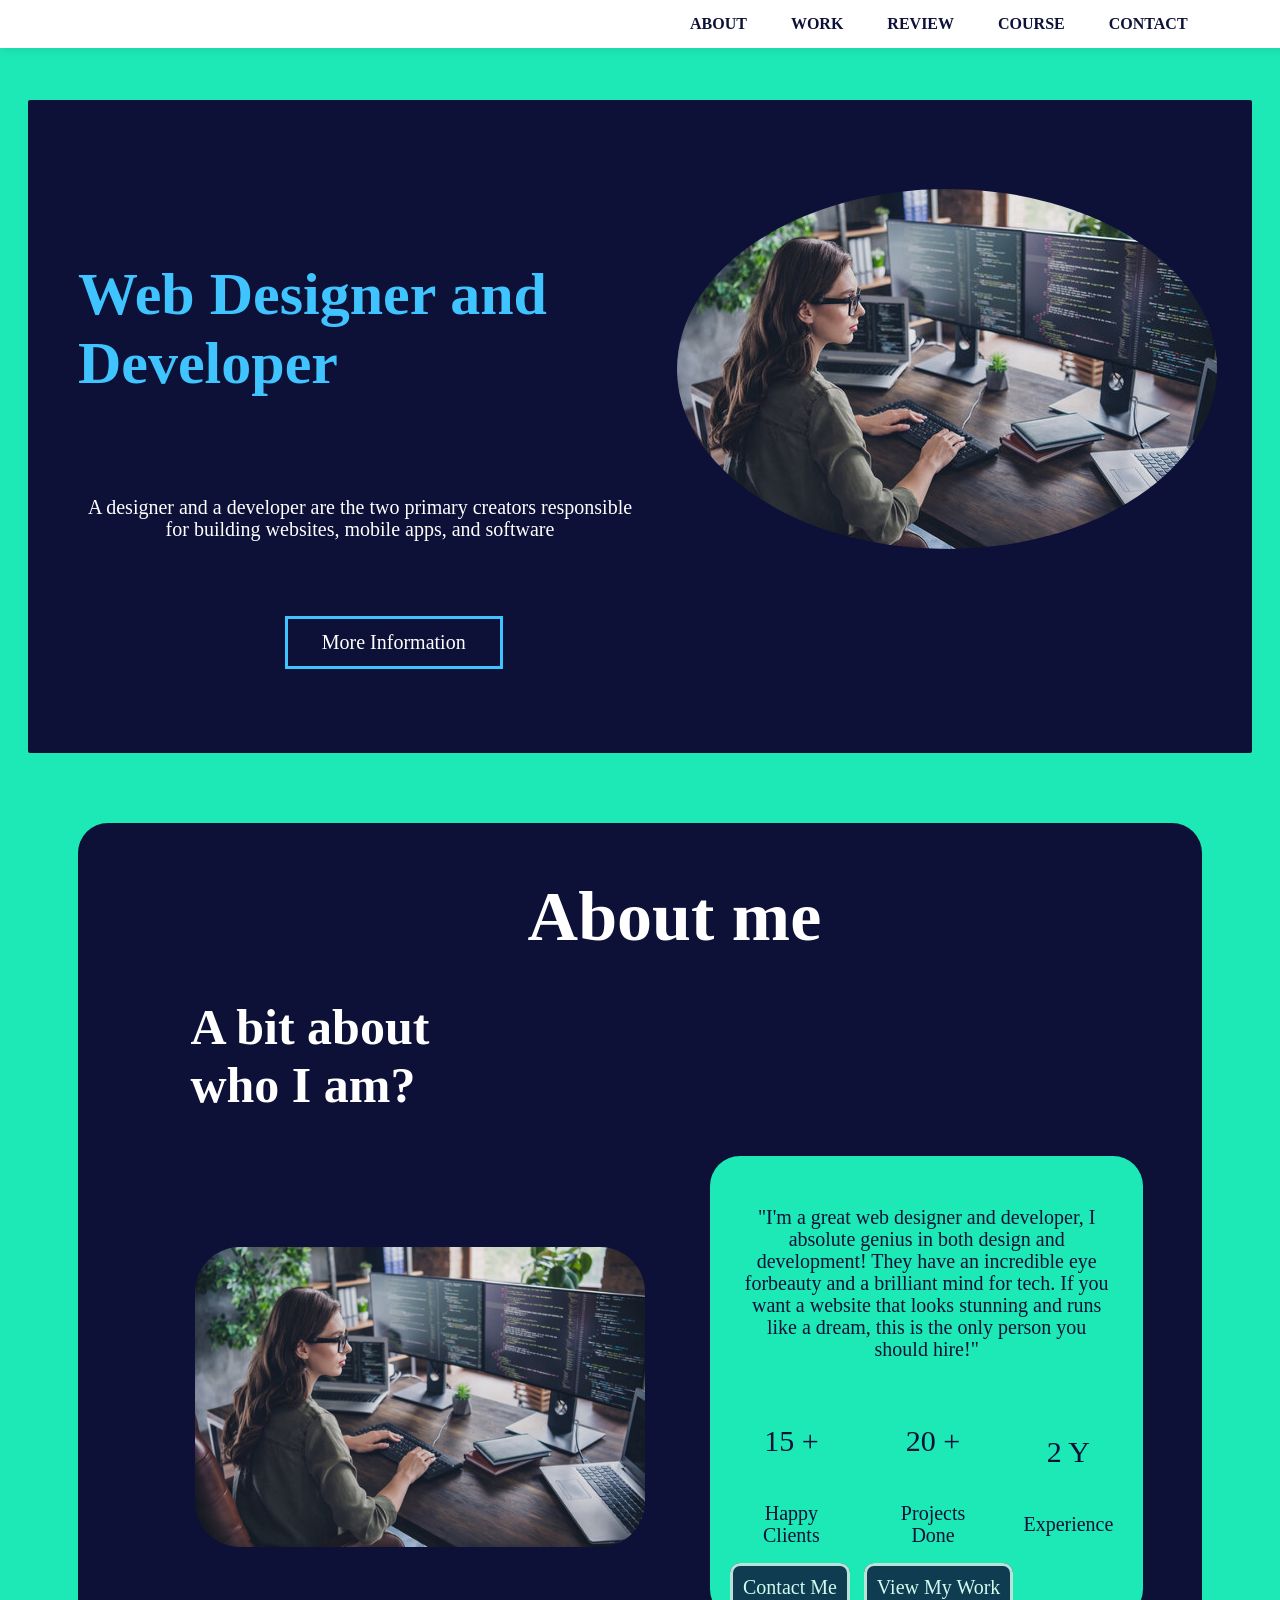
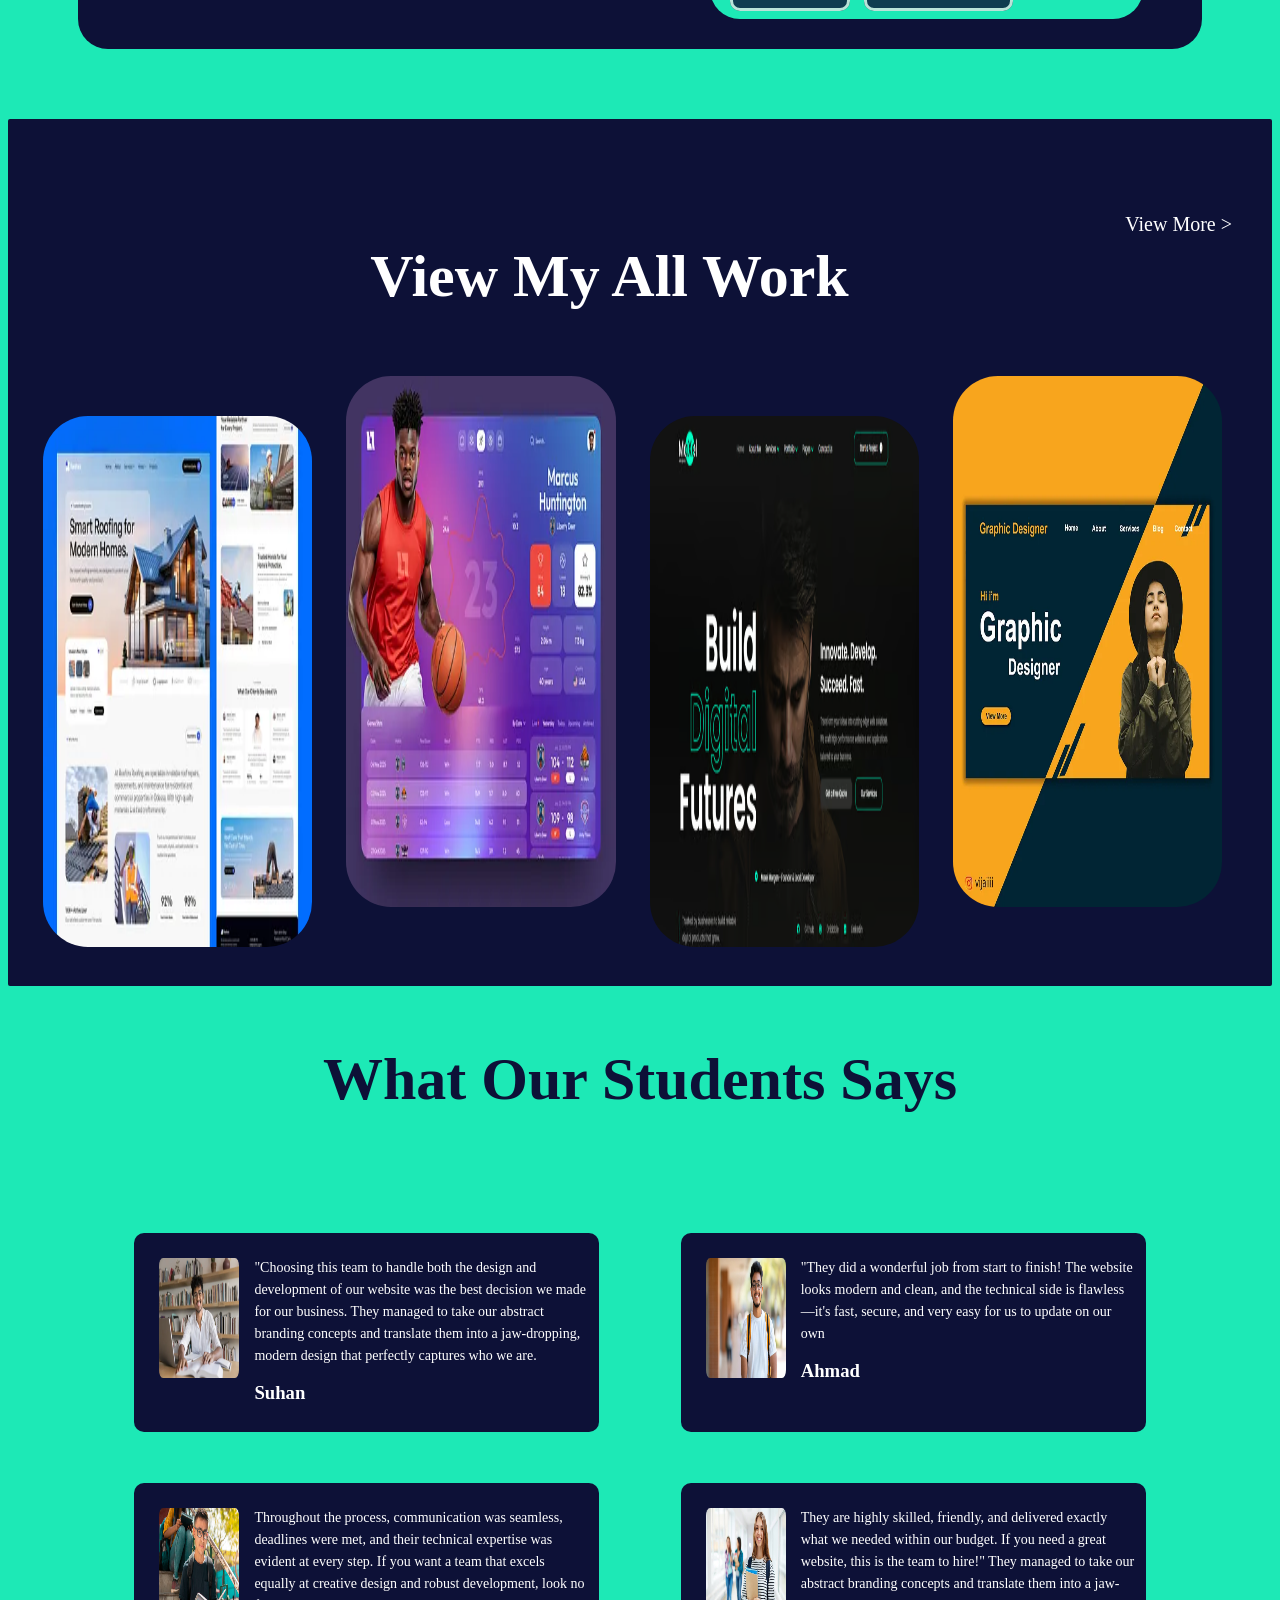
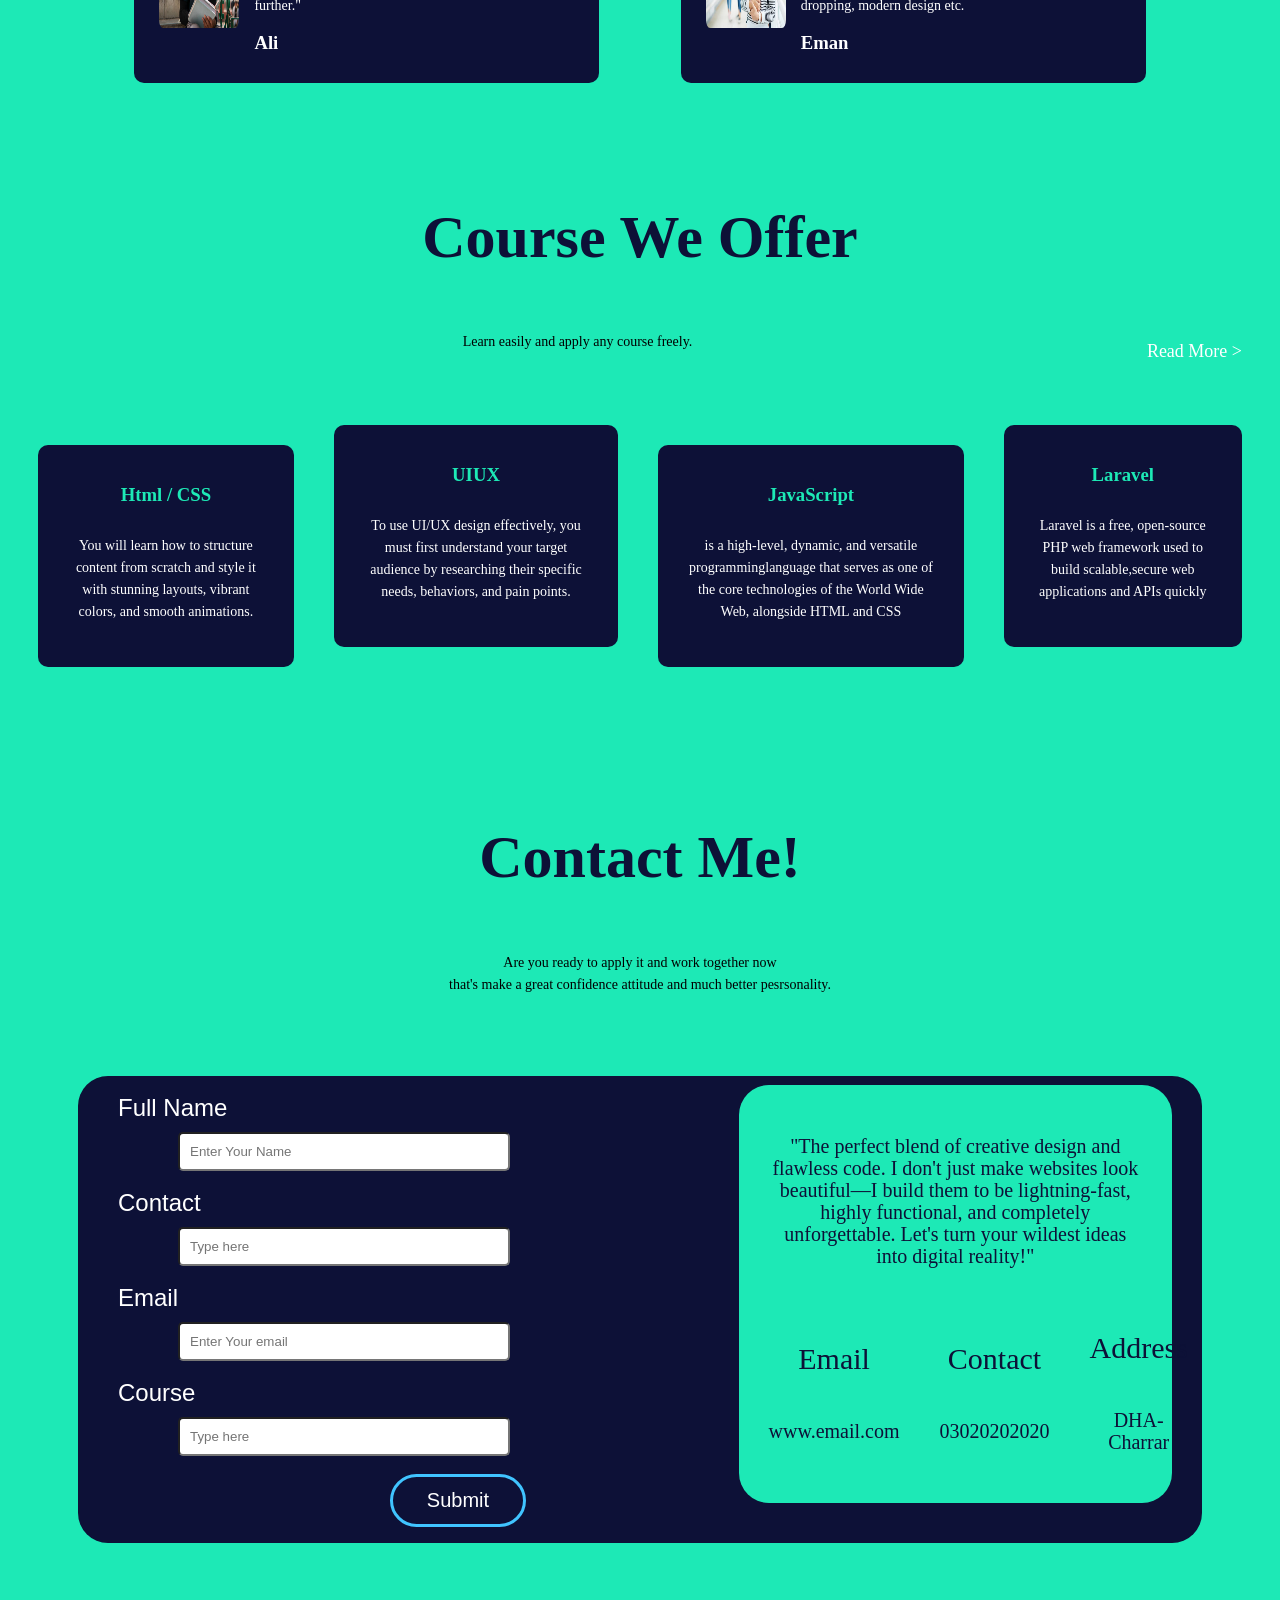
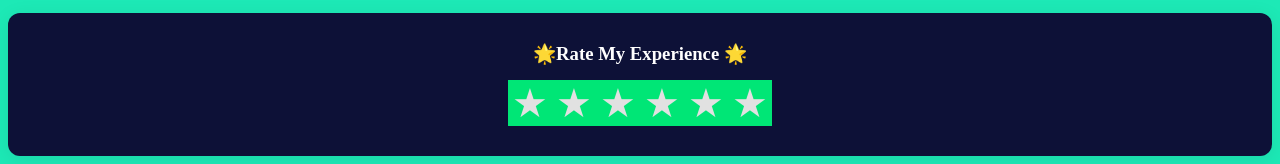
<file: index.html>
<html>
    <head>
        <title>www.web.com</title>
        <link rel="stylesheet" href="style.css">
    </head>
    <body>
        <section>
            <div class="color">
            <br><br>
            <div class="nav-link">
                <nav class="navbar">
       <b><a href="#about">ABOUT</a>
        <a href="#work">WORK</a>
        <a href="#review">REVIEW</a>
        <a href="#course">COURSE</a>
        <a href="#contact">CONTACT</a>
        </b>
        </nav>
        </div>
        <br>
        <img style="float: right; border-radius: 50%;"  src="images/Mubara.jpg" alt="">
        <br><br>
        <h1 class="h1h">Web Designer and Developer</h1>
        <br>
        <p class="p">A designer and a developer are the two primary creators responsible <br> for
             building websites, mobile apps, and software</p>
             <br><br>
             <a class="btn" href="#contact">More Information</a>
             <br><br><br><br>
             </div>

        </section>

          <section class="bac" id="about">
            <br><br><br>
            <strong class="st">About me</strong>
        <h1 class="iam">A bit about<br>who I am?</h1>
        <div style="display: flex; align-items: center; gap: 20px;">
            <img class="i" src="images/Mubara.jpg" alt="">
            <div class="ab">
            <p class="tex2">
          "I'm a great web designer and developer, I absolute genius in both design and development!
           They have an incredible eye forbeauty and a brilliant mind for tech.
           If you want a website that looks stunning and runs like a dream, this is the only person
            you should hire!"
        </p>
        <div style="display: flex; align-items: center; gap: 20px;">
           <div> <p class="tex">15 +</p> <p class="tex2">Happy Clients</p></div>
            <div><p class="tex">20 +</p><p class="tex2">Projects Done</p></div>
            <div><p class="tex">2 Y</p><p class="tex2">Experience</p></div>
        </div> 
        
        <a class="link" style="margin-left: 0px;" href="#contact">Contact Me</a>
        <a class="link" style="margin-left: 0px;" href="#work">View My Work</a>
          
        </div>
     
        </section>


        <section style="margin: 0px;" class="color" id="work">
            <br><br><br>
             <a style="float: right; color: #fff; font-size: 20px;" href="work.html">View More ></a>
           <h1 style="color: #fff; margin-left: 7%;"> View My All Work</h1>
          <img src="images/Work_01.webp" width="22%" height="60%" alt="">
           <img style="margin-bottom: 50px;" src="images/Work_08.webp"  width="22%" height="60%"alt="">
           <img src="images/Work_07.avif"  width="22%" height="60%"alt="">
            <img style="margin-bottom: 50px;" src="images/Work_05.webp"  width="22%" height="60%"alt="">
          
        </section>

        <section class="test" id="review">
            <h1 style="color: #0d1137;">What Our Students Says</h1>
       
                  <br>
            <div class="row">
                <div class="test-col">
                    <img src="images/Review_05.webp" alt=""  >
                    <div>
                        <p style="color: white;">"Choosing this team to handle both the design and development
                             of our website was the best decision we made for our business. 
                             They managed to take our abstract branding concepts and translate
                              them into a jaw-dropping, modern design that perfectly captures who we are. </p>
                            <h3 style="color: white;">Suhan</h3>
                    </div>
                </div>
                <div class="test-col">
                    <img src="images/Review_06.jpg" alt="">
                    <div>
                        <p style="color: white;">"They did a wonderful job from start to finish! The website looks
                             modern and clean, and the technical side is flawless—it's fast, 
                             secure, and very easy for us to update on our own</p>
                           <h3 style="color: white;">Ahmad</h3>
                    </div>
                </div>
             </div>

             <div class="row">
                <div class="test-col">
                    <img src="images/Review_07.jpg" alt=""  >
                    <div>
                        <p style="color: white;"> Throughout the process, communication
                             was seamless, deadlines were met, and their technical expertise
                              was evident at every step. If you want a team that excels equally
                               at creative design and robust development, look no further."  </p>
                            <h3 style="color: white;">Ali</h3>
                    </div>
                </div>

                <div class="test-col">
                    <img src="images/Review_04.jfif" alt=""  >
                    <div>
                        <p style="color: white;">They are highly skilled, friendly, 
                            and delivered exactly what we needed within our budget. If you need a
                             great website, this is the team to hire!" They managed to take our
                              abstract branding concepts and translate
                              them into a jaw-dropping, modern design etc. </p>
                            <h3 style="color: white;">Eman</h3>
                    </div>
                </div>
             </div>
             
        </section>

          <section id="course" class="course">
            <h1 style="color:#0d1137;"> Course We Offer</h1>
            <a style="float: right; color: #fff; font-size: large;" href="Course.html">Read More ></a>
            <p style="color: black;">Learn easily and apply any course freely.</p>
            <div class="row">
                <div class="course-col" style="margin-bottom: 0px;">
                   <h3>Html / CSS</h3>
                   <p>You will learn how to structure content from scratch and style
                     it with stunning layouts, vibrant colors, and smooth animations.</p>
                </div>
               <br><br><br><br>
                <div class="course-col" style="margin-top: 0px;">
                   <h3>UIUX</h3>
                   <p>To use UI/UX design effectively, you must first understand your target 
                    audience by researching their specific needs, behaviors, and pain points.</p>
                </div>
                <br><br>
                <div class="course-col" style="margin-bottom: 0px;">
                   <h3>JavaScript</h3>
                   <p>is a high-level, dynamic, and versatile programminglanguage that serves as one 
                    of the core technologies of the World Wide Web, alongside HTML and CSS</p>
                </div> 
                 <br><br>
                <div class="course-col" style="margin-top: 0px;">
                   <h3>Laravel</h3>
                   <p>Laravel is a free, open-source PHP web framework used to build scalable,secure web 
                     applications and APIs quickly</p>
                </div>
            </div>
        </section>

        <section id="contact">
            <br><br>
            <h1 style="color: #0d1137;">Contact Me!</h1>
              <p style="color: black; text-align: center;">Are you ready to apply it and work together now <br>that's make a great
              confidence attitude and much better pesrsonality.</p>
<div style="display: flex; align-items: center; gap: 20px;"  class="bac">
    <br>
     <form style="margin-left: 20px;" action="">
        <br>
        <label for="">Full Name</label><br>
        <input type="text" placeholder="Enter Your Name">
<br><br>
         <label for="">Contact</label><br>
        <input type="number" placeholder="Type here">
<br><br>
         <label for="">Email</label><br>
        <input type="email" placeholder="Enter Your email">
<br><br>
         <label for=""> Course</label><br>
        <input type="text" placeholder="Type here">
<br><br>
    <button style="margin-left: 180%; border-radius: 30px;" class="btn" type="submit" >Submit</button>
     </form>
       <div style="margin-left: 40%;" class="ab">
            <p class="tex2">
          "The perfect blend of creative design and flawless code. I don't just
           make websites look beautiful—I build them to be lightning-fast, highly 
           functional, and completely unforgettable. Let's turn your wildest ideas 
           into digital reality!"
        </p>
        <div style="display: flex; align-items: center; gap: 20px;">
           <div> <p class="tex">Email</p> <p class="tex2">www.email.com</p></div>
            <div><p class="tex">Contact</p><p class="tex2">03020202020</p></div>
            <div><p class="tex">Address</p><p class="tex2">DHA-Charrar</p></div>
        </div> 
    </div>
<!-- Extra -->

        </section>
        <div class="rating-box">
    <h3>🌟Rate My Experience 🌟</h3>
    <div class="rating-container">

        <input type="radio" id="star6" name="rating" value="5">
      <label for="star5" title="6 Stars"></label>

      <input type="radio" id="star5" name="rating" value="5">
      <label for="star5" title="5 Stars"></label>

      <input type="radio" id="star4" name="rating" value="4">
      <label for="star4" title="4 Stars"></label>

      <input type="radio" id="star3" name="rating" value="3">
      <label for="star3" title="3 Stars"></label>

      <input type="radio" id="star2" name="rating" value="2">
      <label for="star2" title="2 Stars"></label>

      <input type="radio" id="star1" name="rating" value="1">
      <label for="star1" title="1 Star"></label>
    </div>
  </div>

    </body>
</html>
</file>
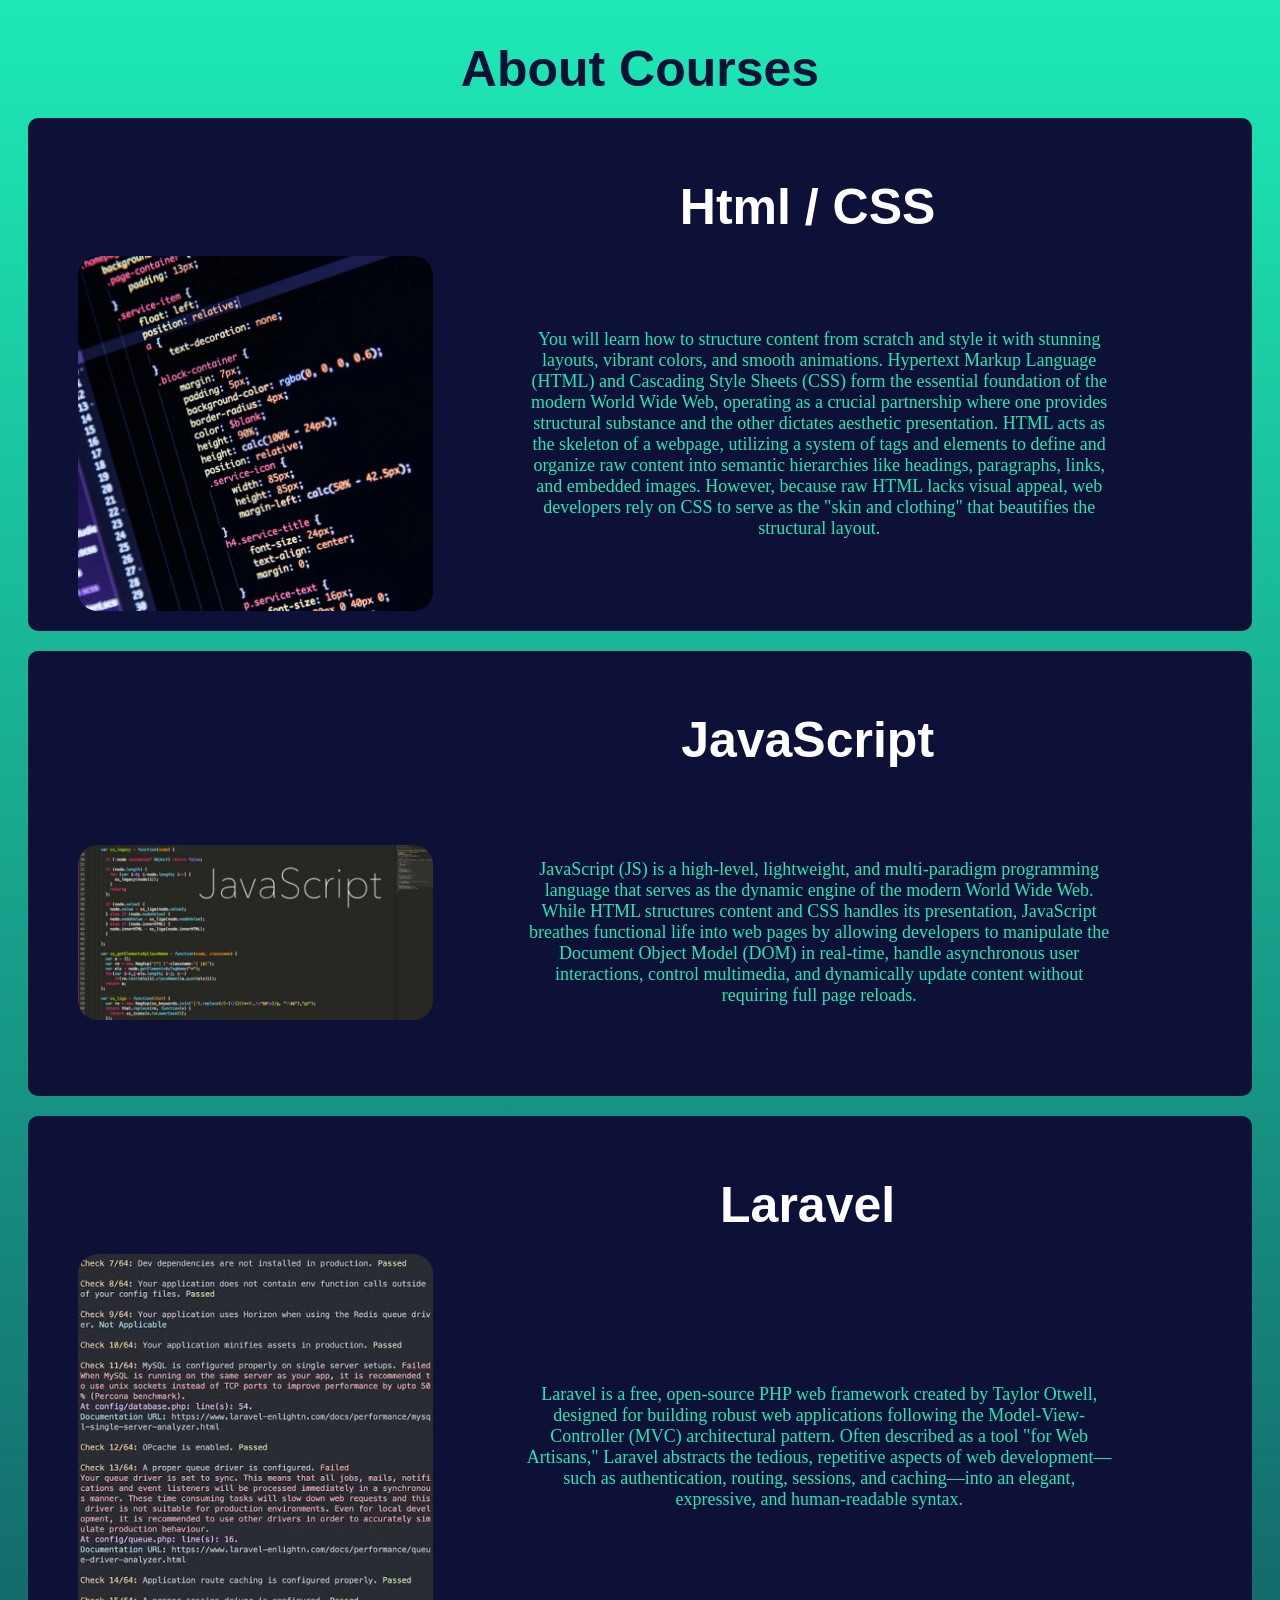
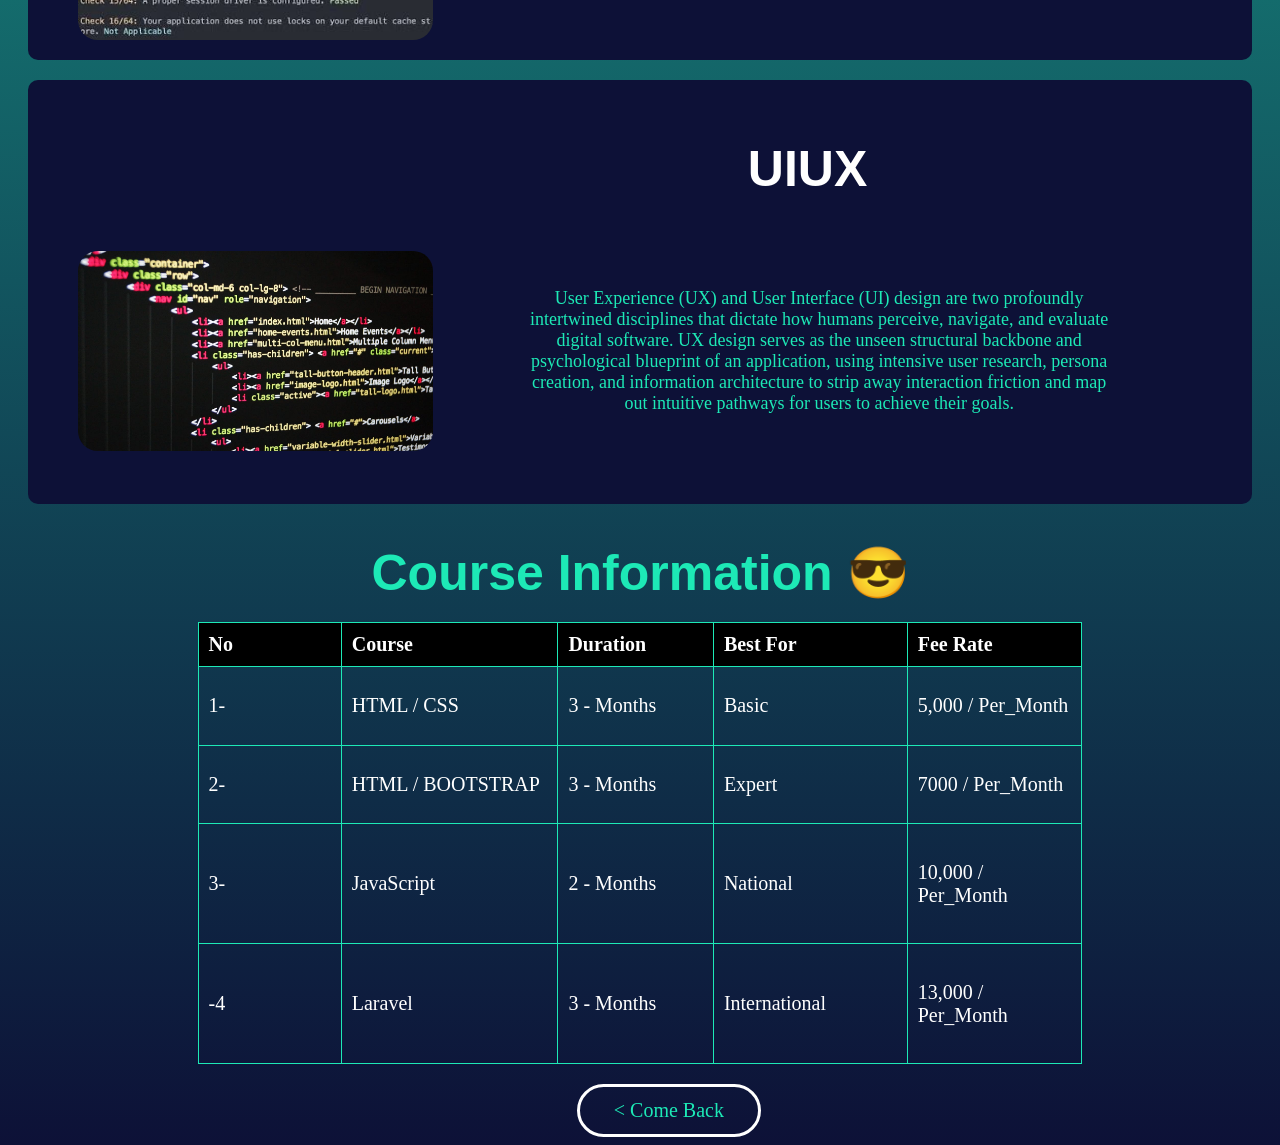
<file: Course.html>
<html>
    <head>
        <title>course.com</title>
        <style>
            body {
                background: linear-gradient(  #1de9b6, #0d1137)
            }
            h1 {
                font-family: Arial, Helvetica, sans-serif;
                font-size: 50px;
                text-align: center;
                color: #0d1137;
                margin: 20px;
                padding-top: 20px;

            }
            .course-col{
                background-color: #0d1137;
                color: #1de9b6;
                border-radius: 10px;
                margin-bottom: 5px;
                padding: 20px;
                box-sizing: border-box;
                margin: 20px;
              text-align: center;
            }
            h3 {
                text-align: center;
                color: #fff;
            }
            p {
                margin: 40px;
                padding: 30px;
                width: 50%;
                font-size: large;
                float: right;
            }
            img {
                width: 30%;
                height: 40%;
                border-radius: 20px;
                margin-left: 30px;
            }
             table {
                width: 50%;
                border-collapse: collapse;
                margin: 20px;
                color: white;
                margin-left: 15%;
                padding: 20px;
                width: 70%;
                height: 50%;

            }
            th, td {
                border: 1px solid #1de9b6;
                padding: 10px;
                text-align: left;
                font-size: 20;
                width: 70px;
            }
            th {
                background-color: black;
            }
            .btn { 
         display: inline-block;
        text-decoration: none;
        border: 3px solid #fff;
        color:#1de9b6;
        padding: 12px 34px;
        font-size: 20px;
        background: transparent;
        position: relative;
        cursor: pointer;
        margin-left: 45%;
        border-radius: 30px;
}
.btn:hover {
            background-color:#00e676;
            transition: 1s;
            color: #fff;
            border-radius: 20px;
}
           
        </style>
    </head>
    <body>
        <h1>About Courses</h1>

         <div class="course-col">
            <h1 style="color: white; margin-left: 30%;" >Html / CSS</h1>
            <div style="display: flex; align-items: center; gap: 20px;">
            <img src="images/css.webp" alt="">
                   
                   <p>You will learn how to structure content from scratch and style
                     it with stunning layouts, vibrant colors, and smooth animations.
                     Hypertext Markup Language (HTML) and Cascading Style Sheets (CSS)
                      form the essential foundation of the modern World Wide Web, operating
                       as a crucial partnership where one provides structural substance
                        and the other dictates aesthetic presentation. HTML acts as the skeleton 
                        of a webpage, utilizing a system of tags and elements to define and 
                        organize raw content into semantic hierarchies like headings, paragraphs,
                         links, and embedded images. However, because raw HTML lacks visual appeal, 
                         web developers rely on CSS to serve as the "skin and clothing" that beautifies
                          the structural layout.</p>
                </div>
                </div>
                <div class="course-col">
            <h1 style="color: white; margin-left: 30%;" >JavaScript</h1>
            <div style="display: flex; align-items: center; gap: 20px;">
            <img src="images/javascript.jfif" alt="">
                   
                   <p>JavaScript (JS) is a high-level, lightweight, and multi-paradigm programming
                     language that serves as the dynamic engine of the modern World Wide Web. 
                     While HTML structures content and CSS handles its presentation, JavaScript breathes
                      functional life into web pages by allowing developers to manipulate the Document 
                      Object Model (DOM) in real-time, handle asynchronous user interactions, control 
                      multimedia, and dynamically update content without requiring full page reloads.</p>
                </div>
                </div>
                <div class="course-col">
            <h1 style="color: white; margin-left: 30%;" >Laravel</h1>
            <div style="display: flex; align-items: center; gap: 20px;">
            <img src="images/laravel.jfif" alt="">
                   
                   <p>Laravel is a free, open-source PHP web framework created by Taylor Otwell, 
                    designed for building robust web applications following the Model-View-Controller
                     (MVC) architectural pattern. Often described as a tool "for Web Artisans," 
                     Laravel abstracts the tedious, repetitive aspects of web development—such as 
                     authentication, routing, sessions, and caching—into an elegant, expressive, and 
                     human-readable syntax.</p>
                </div>
                </div>
                <div class="course-col">
            <h1 style="color: white; margin-left: 30%;" >UIUX</h1>
            <div style="display: flex; align-items: center; gap: 20px;">
            <img src="images/uiux.jpg" alt="">
                   
                   <p>User Experience (UX) and User Interface (UI) design are two profoundly
                     intertwined disciplines that dictate how humans perceive, navigate, and evaluate
                      digital software. UX design serves as the unseen structural backbone and
                       psychological blueprint of an application, using intensive user research, persona
                        creation, and information architecture to strip away interaction friction and map
                         out intuitive pathways for users to achieve their goals.</p>
                </div>
                </div>

               <h1 style="color: #1de9b6;">Course Information 😎</h1>
               <div>
        <table>
            <thead>
                <tr>
                    <th>No</th>
                    <th>Course</th>
                    <th>Duration</th>
                    <th>Best For</th>
                    <th>Fee Rate</th>
                </tr>
            </thead>
            <tbody>
                <tr>
                    <td>1-</td>
                    <td>HTML / CSS</td>
                    <td>3 - Months</td>
                    <td>Basic</td>
                    <td>5,000 / Per_Month</td>
                </tr>
                <tr>
                    <td>2-</td>
                    <td>HTML / BOOTSTRAP</td>
                    <td>3 - Months</td>
                    <td>Expert</td>
                    <td>7000 / Per_Month</td>
                </tr>
                <tr>
                    <td>3-</td>
                    <td>JavaScript</td>
                    <td>2 - Months</td>
                    <td>National</td>
                    <td>10,000 / Per_Month</td>
                </tr>
                <tr>
                        <td>-4</td>
                        <td>Laravel</td>
                        <td>3 - Months</td>
                        <td>International</td>
                        <td>13,000 / Per_Month</td>
                </tr>
            </tbody>
        </table>
</div>
<a class="btn" href="index.html">< Come Back</a>
    </body>
</html>
</file>
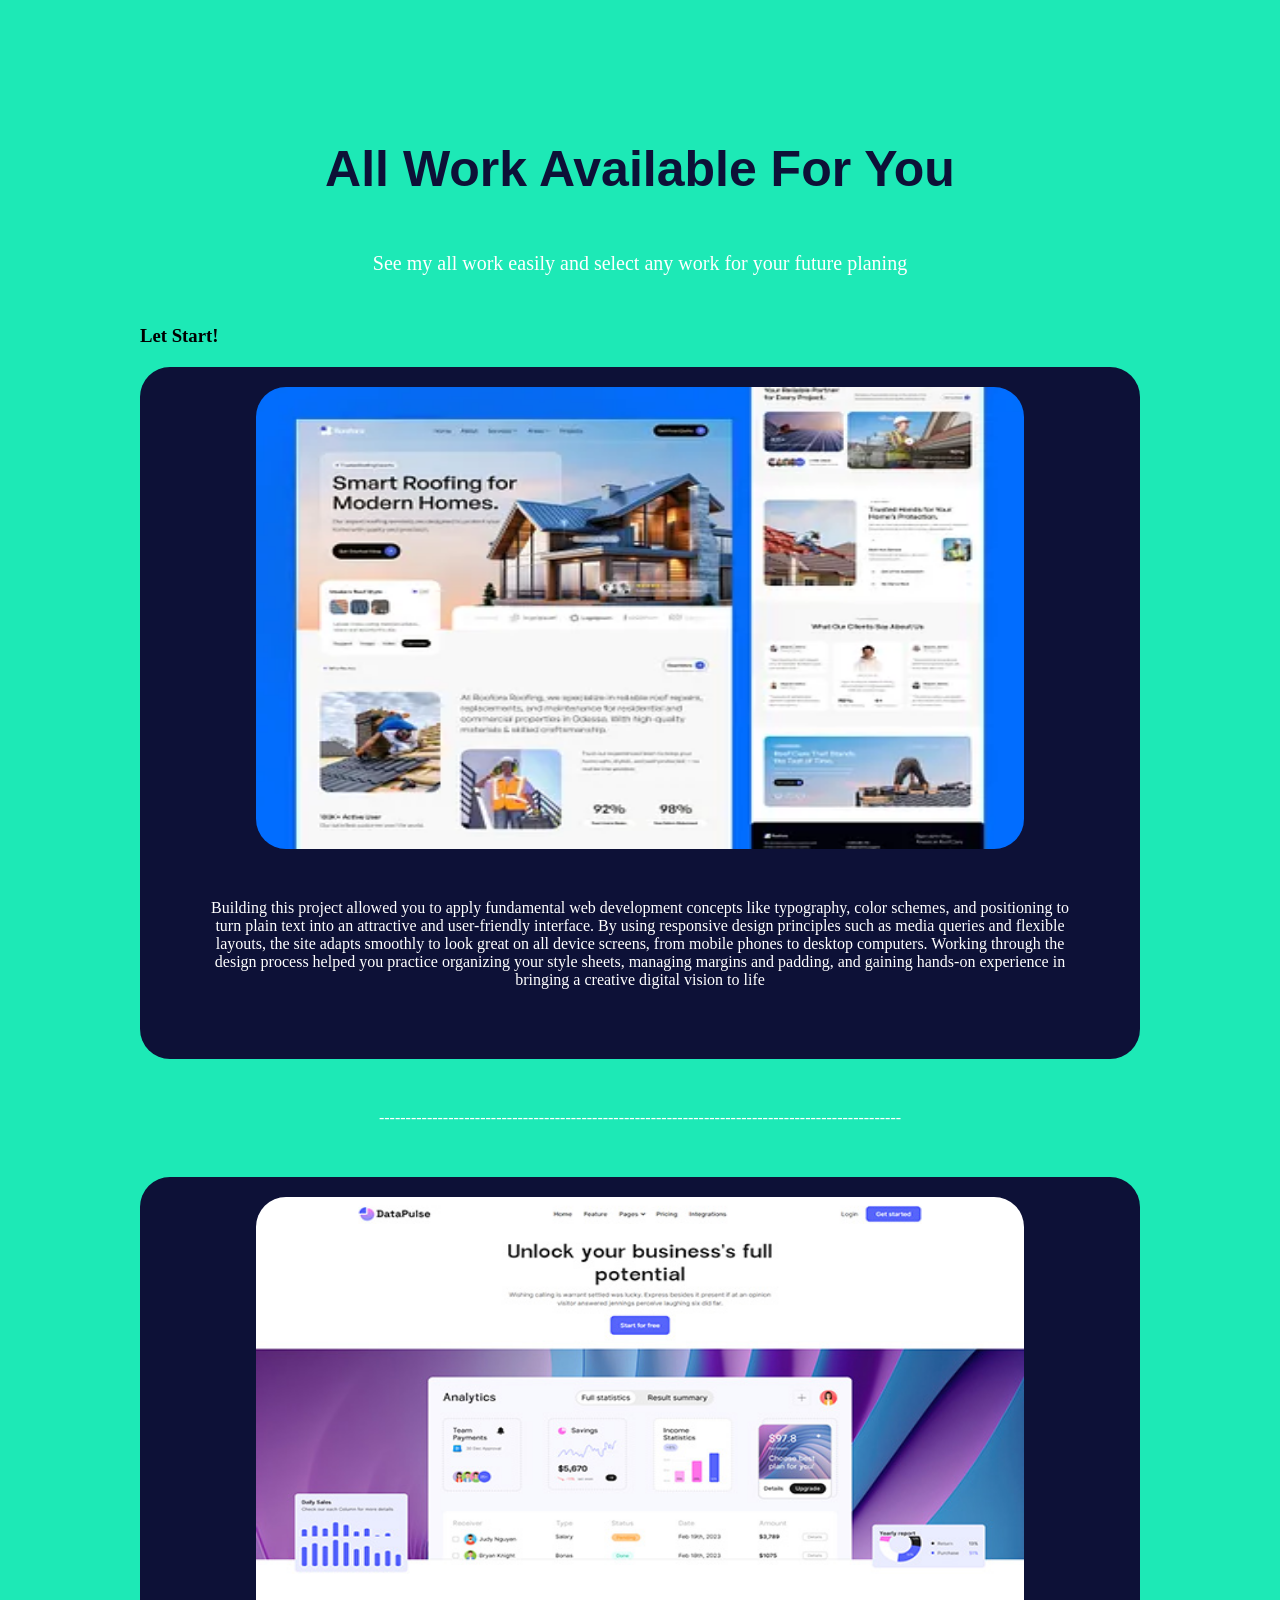
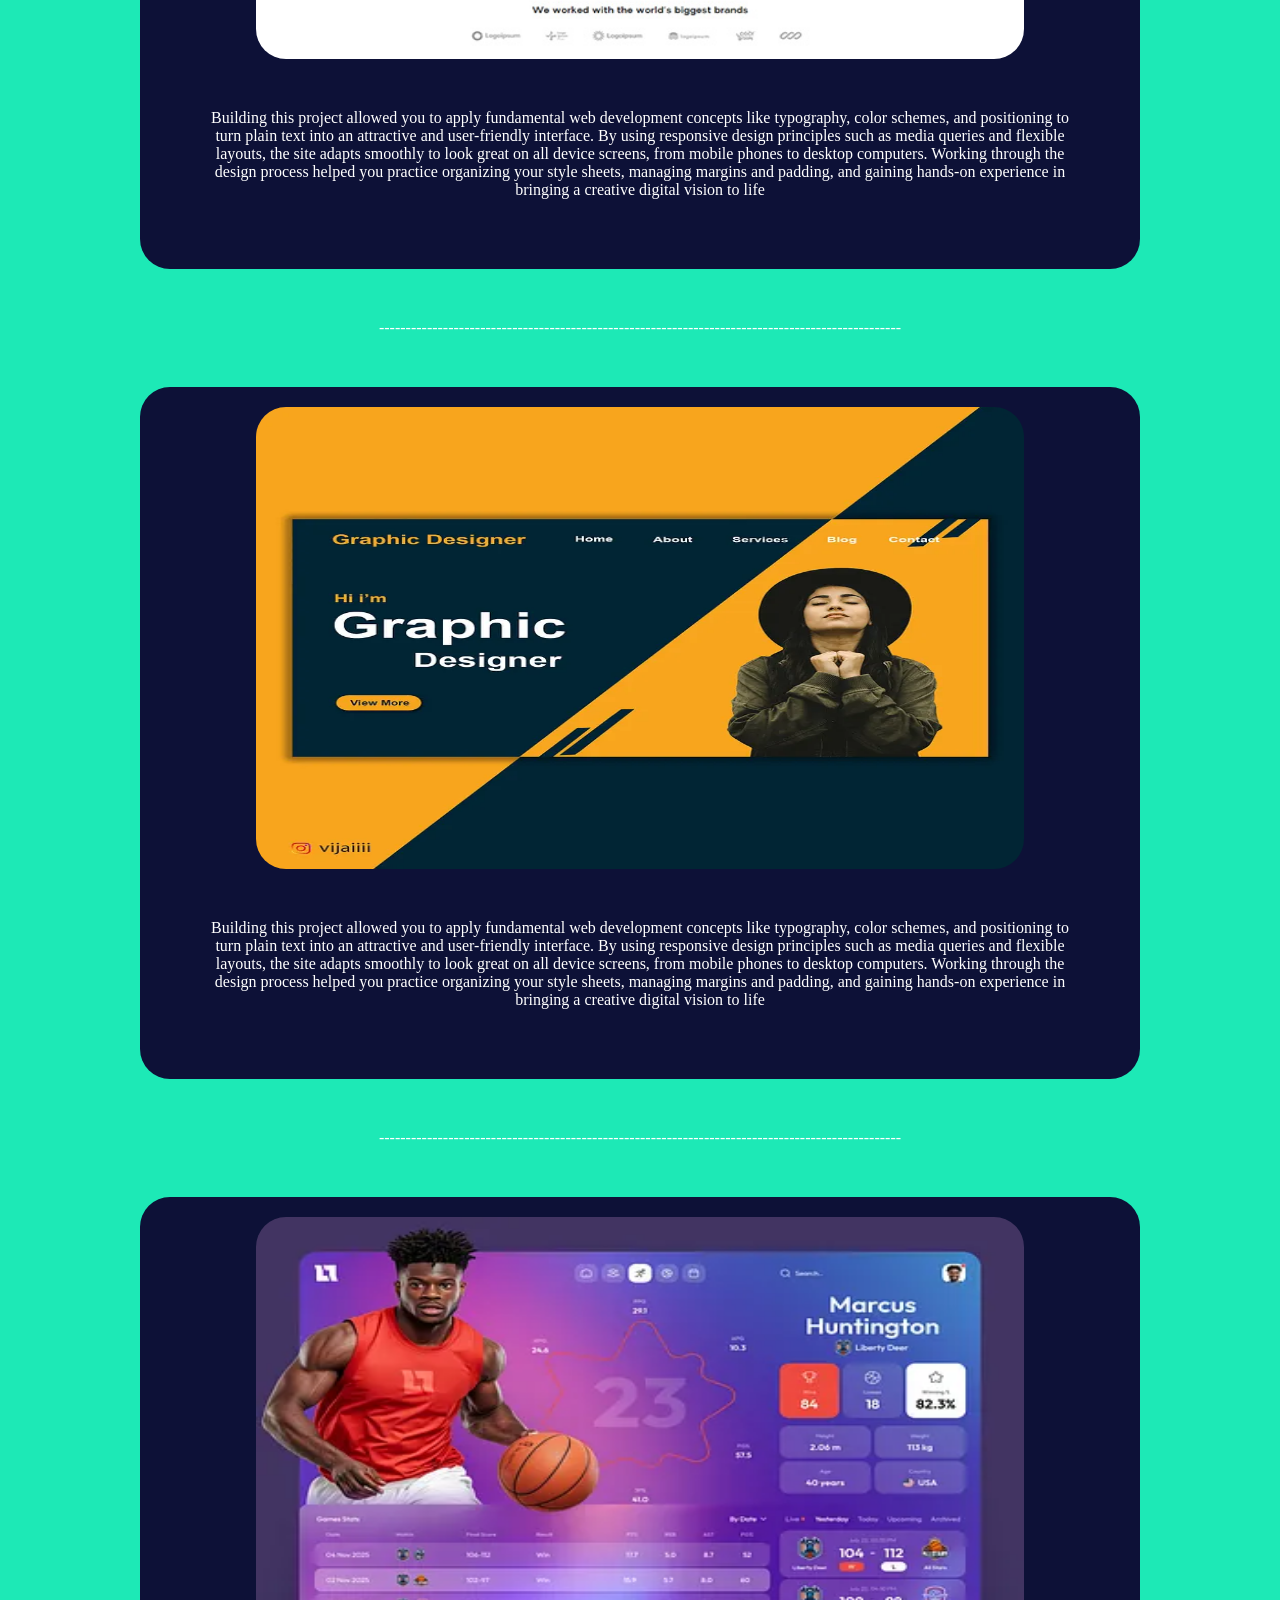
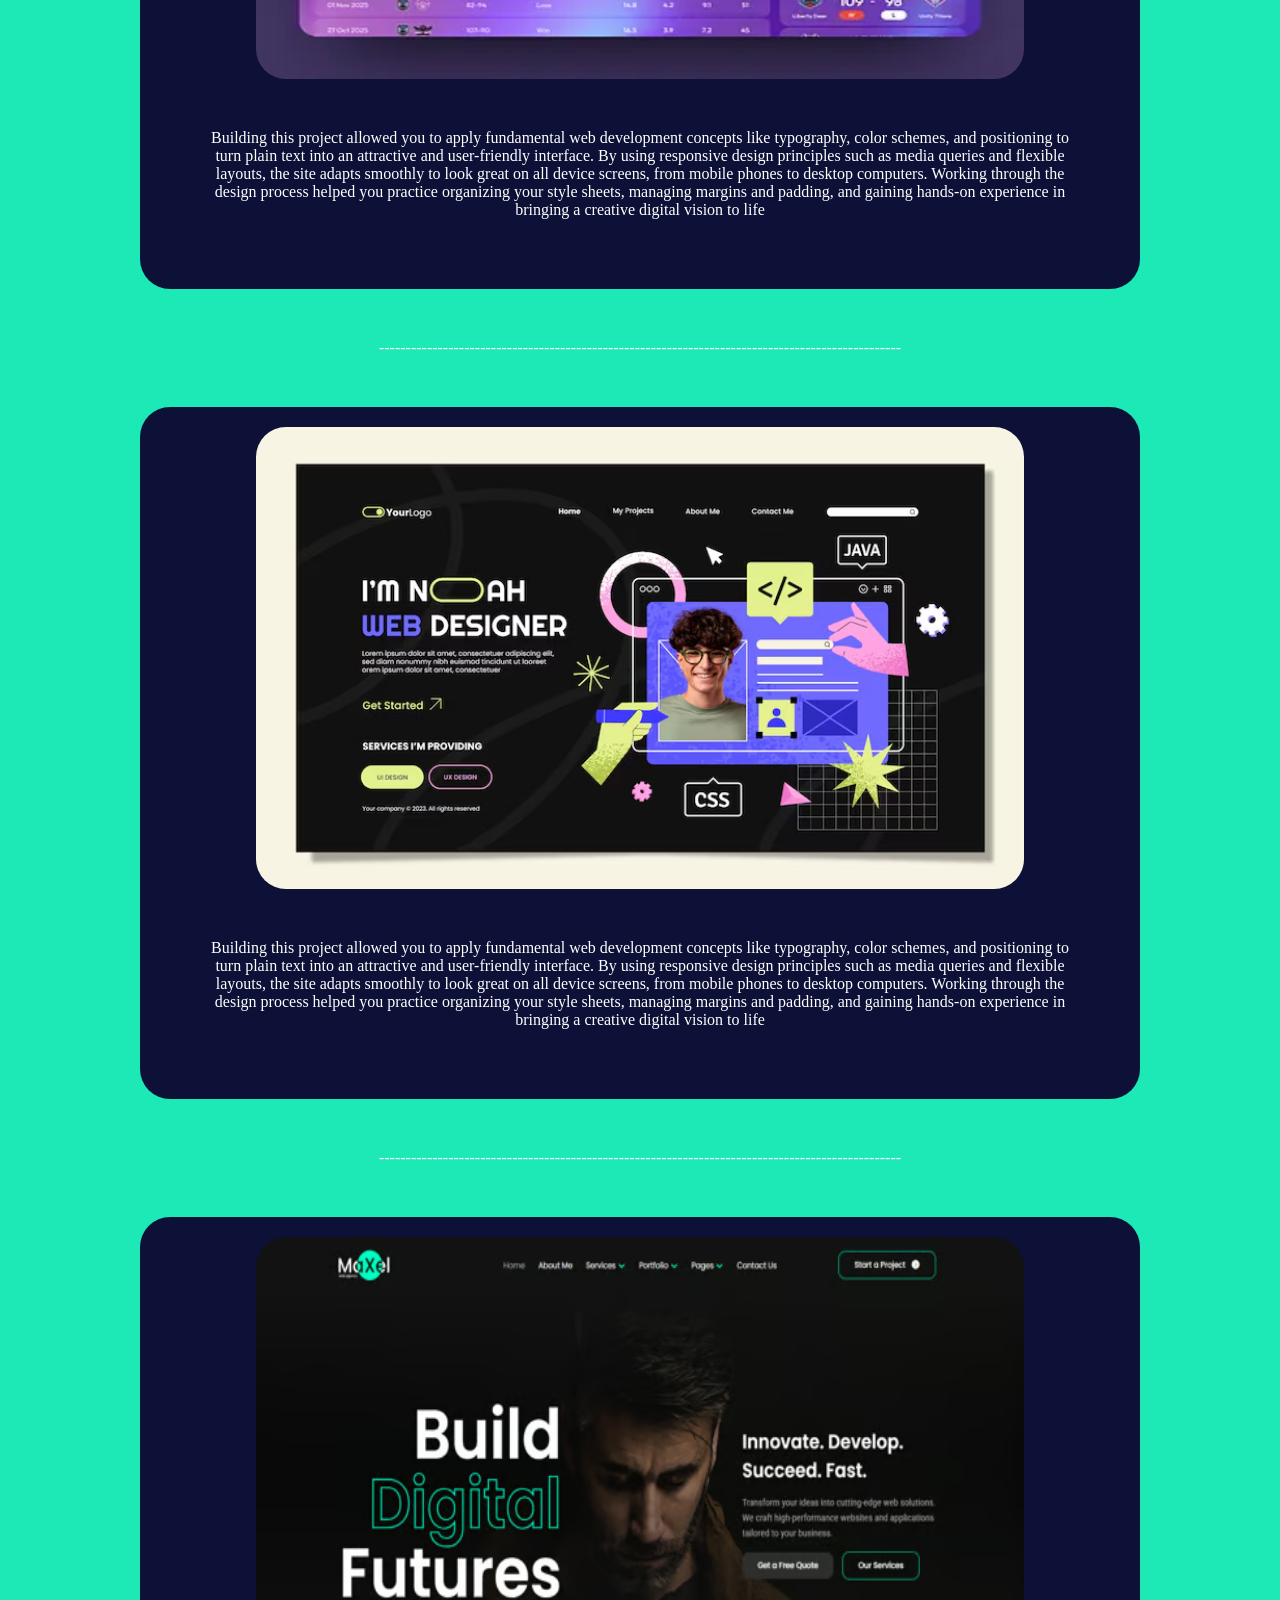
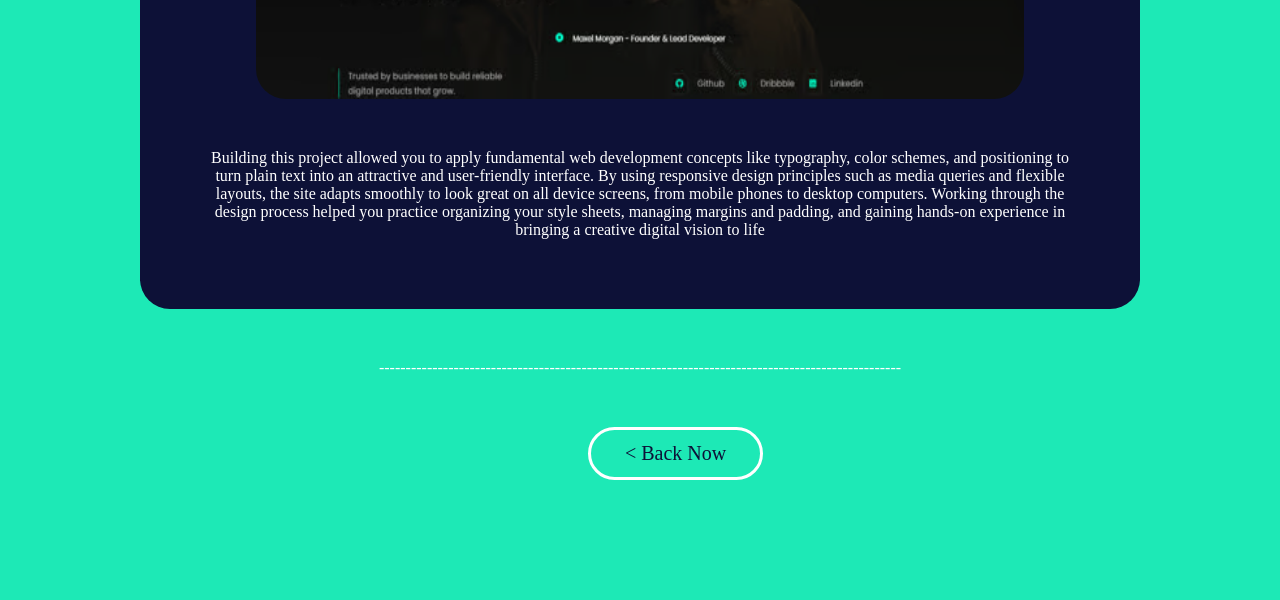
<file: work.html>
<html>
    <head>
        <title>www..work.com</title>
        <style>
            h1 {
                font-family: sans-serif;
                font-size: 50px;
                text-align: center;
                margin-top: 20px;
                color: #0d1137;
            }
            .p {
                text-align: center;
                color: #fff;
                font-size: 20px;
            }
            h3 {
                margin-left: 20px;
            }
            body {
                 background-color:#1de9b6;
                  border-radius: 60px;
                   margin: 60px;
                    padding: 60px;
            }
            img {
                width: 80%;
                height: 70%;
                border-radius: 30px;
                display: flex;
                margin-left: 10%;
            }
            p {
                text-align: center;
                padding: 20px;
                margin: 30px;
                color: white;
            }
            div{
                background-color:#0d1137;
                margin: 20px;
                padding: 20px;
                border-radius: 30px;
            }
            a{
                color: white;
                font-size: 20px;
                border-radius: 30px;
                text-align: center;
                background-color: #09116d;
                padding: 20px;
                margin-left: 85%;
                
            }
            .btn { 
         display: inline-block;
        text-decoration: none;
        border: 3px solid #fff;
        color:#0d1137;
        padding: 12px 34px;
        font-size: 20px;
        background: transparent;
        position: relative;
        cursor: pointer;
        margin-left: 45%;
}
.btn:hover {
            background-color:#00e676;
            transition: 1s;
            color: #fff;
}
            
        </style>
    </head>
    <body>
      
        <h1>All Work Available For You</h1>
        <p class="p">See my all work easily and select any work for your future planing</p>
        <h3>Let Start!</h3>
    <div>
        <img src="images/Work_01.webp" alt="">
        <p>Building this project allowed you to apply fundamental web development concepts
             like typography, color schemes, and positioning to turn plain text into an attractive
              and user-friendly interface. By using responsive design principles such as media
               queries and flexible layouts, the site adapts smoothly to look great on all
                device screens, from mobile phones to desktop computers. Working through the design
                 process helped you practice organizing your style sheets, managing margins and padding,
                  and gaining hands-on experience in bringing a creative digital vision to life</p>
    </div>
    <p style="color: white;">--------------------------------------------------------------------------------------------------</p>
        <div>
            <img src="images/Work_04.jpg" alt="">
            <p>Building this project allowed you to apply fundamental web development concepts
             like typography, color schemes, and positioning to turn plain text into an attractive
              and user-friendly interface. By using responsive design principles such as media
               queries and flexible layouts, the site adapts smoothly to look great on all
                device screens, from mobile phones to desktop computers. Working through the design
                 process helped you practice organizing your style sheets, managing margins and padding,
                  and gaining hands-on experience in bringing a creative digital vision to life</p>
        </div>
        <p style="color: white;">--------------------------------------------------------------------------------------------------</p>
    <div>
        <img src="images/Work_05.webp" alt="">
        <p>Building this project allowed you to apply fundamental web development concepts
             like typography, color schemes, and positioning to turn plain text into an attractive
              and user-friendly interface. By using responsive design principles such as media
               queries and flexible layouts, the site adapts smoothly to look great on all
                device screens, from mobile phones to desktop computers. Working through the design
                 process helped you practice organizing your style sheets, managing margins and padding,
                  and gaining hands-on experience in bringing a creative digital vision to life</p>
    </div>
    <p style="color: white;">--------------------------------------------------------------------------------------------------</p>
   
    <div>
        <img src="images/Work_08.webp" alt="">
        <p>Building this project allowed you to apply fundamental web development concepts
             like typography, color schemes, and positioning to turn plain text into an attractive
              and user-friendly interface. By using responsive design principles such as media
               queries and flexible layouts, the site adapts smoothly to look great on all
                device screens, from mobile phones to desktop computers. Working through the design
                 process helped you practice organizing your style sheets, managing margins and padding,
                  and gaining hands-on experience in bringing a creative digital vision to life</p>
    </div>
    <p style="color: white;">--------------------------------------------------------------------------------------------------</p>
        <div>
        <img src="images/Work_06.avif" alt="">
        <p>Building this project allowed you to apply fundamental web development concepts
             like typography, color schemes, and positioning to turn plain text into an attractive
              and user-friendly interface. By using responsive design principles such as media
               queries and flexible layouts, the site adapts smoothly to look great on all
                device screens, from mobile phones to desktop computers. Working through the design
                 process helped you practice organizing your style sheets, managing margins and padding,
                  and gaining hands-on experience in bringing a creative digital vision to life</p>
    </div>
    <p style="color: white;">--------------------------------------------------------------------------------------------------</p>
            <div>
        <img src="images/Work_07.avif" alt="">
        <p>Building this project allowed you to apply fundamental web development concepts
             like typography, color schemes, and positioning to turn plain text into an attractive
              and user-friendly interface. By using responsive design principles such as media
               queries and flexible layouts, the site adapts smoothly to look great on all
                device screens, from mobile phones to desktop computers. Working through the design
                 process helped you practice organizing your style sheets, managing margins and padding,
                  and gaining hands-on experience in bringing a creative digital vision to life</p>
    </div>
    <p style="color: white;">--------------------------------------------------------------------------------------------------</p>
      <a class="btn" href="index.html"> < Back Now</a>

</body>
</html>
</file>
<file: style.css>
/* ..................Main page.................... */
 body {
    background: #1de9b6;
 }
 .nav-links {
      list-style: none;
      display: flex;
    }
     .navbar {
      position: fixed;
      top: 0;
      left: 0;
      width: 100%;
      background-color: white;
      padding: 15px 30px;
      display: flex;
      justify-content: space-between;
      align-items: center;
      box-shadow: 0 2px 10px rgba(0, 0, 0, 0.1);
    }
    .color {
        background-color: #0d1137 ;
        border-radius: 2px;
        margin: 20px;
        margin-top: 100px;
      padding: 20px;
    }
 a {
    text-decoration: none;
    color:  #0d1137;
    padding: 10px;
    margin: 10px;
    
}
a:hover {
    background-color: #1de9b6;
    border-radius: 10px;
    padding: 10px;
}
b {
    margin-left: 50%;
}

.h1h {
    color: #40c4ff;
    font-family: inherit;
    font-size: 60px;
    text-align: left;
    margin-left: 30px;
}
h1 {
    color: #40c4ff;
    font-family: inherit;
    font-size: 60px;
    text-align: center;
   
}
.p {
    color: #fff;
    text-align:center;
    font-size: 20px;
    margin-left: 0px;
    margin-right: 40%;
}
.btn{
        display: inline-block;
        text-decoration: none;
        border: 3px solid #40c4ff;
        color:white;
        padding: 12px 34px;
        font-size: 20px;
        background: transparent;
        position: relative;
        margin-left: 20%;
      
}
.btn:hover {
            background-color:#00e676;
            transition: 1s;
            color: #0d1137;
}
/* .....................course........................ */
            .course{
                padding: 10px;
                margin: auto;
                text-align: center;
                padding-top: 70px;
                padding-bottom: 70px;
            }
             .course-col{
                background-color: #0d1137;
                border-radius: 10px;
                margin-bottom: 5px;
                padding: 20px;
                box-sizing: border-box;
                margin: 20px;
              
            }
             .course-col:hover {
                box-shadow: 0 0 20px 0px #0d1137;
                border: 3px solid white;
            }
            h3 {
                color:#1de9b6;
            }
            p {
                 color: white;
                font-size: 14px;
                font-weight: 300;
                line-height: 22px;
                padding: 10px;
            }
           
             .row{
                margin-top: 5%;
                display: flex;
                justify-content: space-between;
            }
 /* .............work................ */

img {
    border-radius: 50px;
    margin: 10px;
    padding: 5px;
}
img:hover{
    box-shadow: 0 0 20px 0px #00e676;
                border: 3px solid white;
}
.more {
    margin-top: 80px;
    float: right;
    margin-right: 10px;
}
/* ..................about.................. */
.st {
    margin-left: 40%;
  font-size: 70px;
  color: #fff;

}
.iam {
    text-align: left;
    font-size: 50px;
    margin-left:10%;
    color:#fff;
}
.ab {
    background-color:#1de9b6;
    border-radius: 30px;
    padding: 20px;
    margin: 30px;
    margin-top: 0px;
    height: 60%;
    width: 35%;
}
.ab:hover {
     box-shadow: 0 0 20px 0px rgba(2, 14, 63, 0.858);
                border: 3px solid white;
}
.tex {
    text-align: center;
    font-size: 30px;
    color: #0d1137;
}
.tex2 {
    text-align: center;
    font-size: 20px;
    color: #0d1137;
}
.i {
    width: 40%;
    height: 60%;
    margin-left: 10%;
    margin-top: 0px;
}
.bac {
    background-color: #0d1137;
    border-radius: 30px;
    padding: 0px;
    margin: 70px;
  
}
.c{
text-align: center;
color: white;
background-color: #09116d;
border-radius: 20px;
padding: 10px;
margin: 10px;
border-color: #fff;
}
.link {
    background-color: #0d1137;
    opacity: 80%;
    color: #fff;
    font-size: 20px;
    border-radius: 10px;
    border: 3px solid #e1e1e1;
}
.link:hover{
    background-color: #00e676;
    color: #0d1137;
    transition: 1s;
}
/* ...................review................ */



            .test {
                width: 80%;
                padding-top: 10px;
                margin: auto;
                text-align: center;
            }
            .test-col {
                flex-basis: 44%;
                border-radius: 10px;
                text-align: left;
                padding: 10px;
                background: #0d1137;
                cursor: pointer;
                display: flex;
            }
            .test-col img {
                height: 120;
                width: 80;
                border-radius: 10%;
            }
            .test-col p {
                padding: 0;
            }
            .test-col h3 {
                margin-top: 15px;
                text-align: left;
            }
           

/* ..................contact............... */
label {
    font-size: x-large;
    font-family: Verdana, Geneva, Tahoma, sans-serif;
    color: #fff;

}
input {
    width: 220%;
    height: 7%;
    border-radius: 5px;
    padding: 10px;
    margin-top: 10px;
    margin-left: 60px;
}

/* .............Extra............... */
.rating-box {
      background: #0d1137;
      padding: 30px;
      border-radius: 12px;
      box-shadow: 0 4px 20px rgba(0, 0, 0, 0.08);
      text-align: center;
    }

    .rating-box h3 {
      margin: 0 0 15px 0;
      color: white;
    }

    /* Core Star Rating CSS */
    .rating-container {
      display: inline-flex;
      /* Reverses visual flow so CSS sibling logic (~ selector) highlights stars to the left */
      flex-direction: row-reverse;
      background-color: #00e676; 
    }

    /* Hide standard radio inputs completely */
    .rating-container input[type="radio"] {
      display: none;
    }

    /* Style the star labels */
    .rating-container label {
      font-size: 2.5rem;
      color: #e1e1e1; /* Gray fill color for unselected stars */
      cursor: pointer;
      transition: color 0.2s ease-in-out, transform 0.1s ease;
      padding: 0 4px;
    }

    /* Inject the unicode solid star character symbol */
    .rating-container label::before {
      content: "\2605";
    }

    /* 1. Highlight stars when an option is checked */
    .rating-container input[type="radio"]:checked ~ label {
      color: #ffb703; /* Vibrant gold/yellow color */
    }

    /* 2. Highlight stars on hover */
    .rating-container label:hover,
    .rating-container label:hover ~ label {
      color: #ffcc00;
    }

    /* Slight scaling effect on hover for better user feedback */
    .rating-container label:active {
      transform: scale(0.9);
    }
</file>
